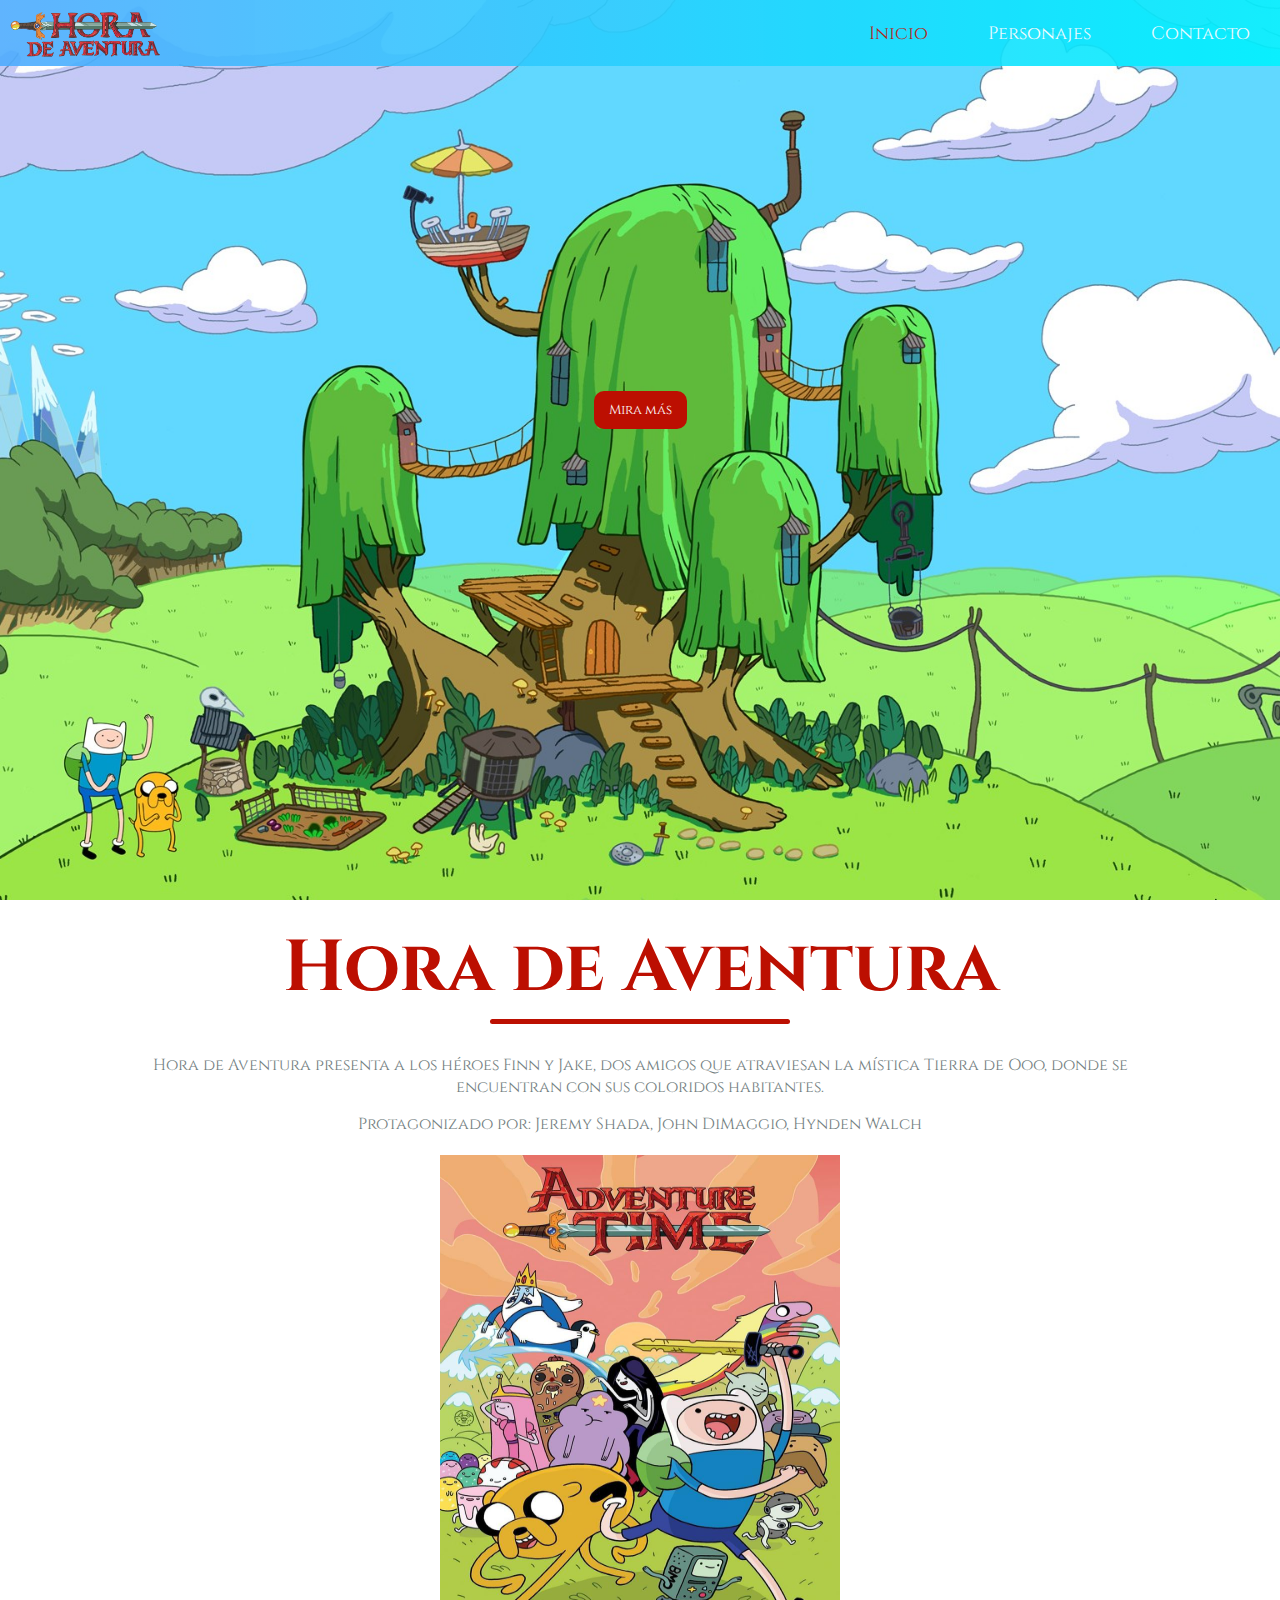
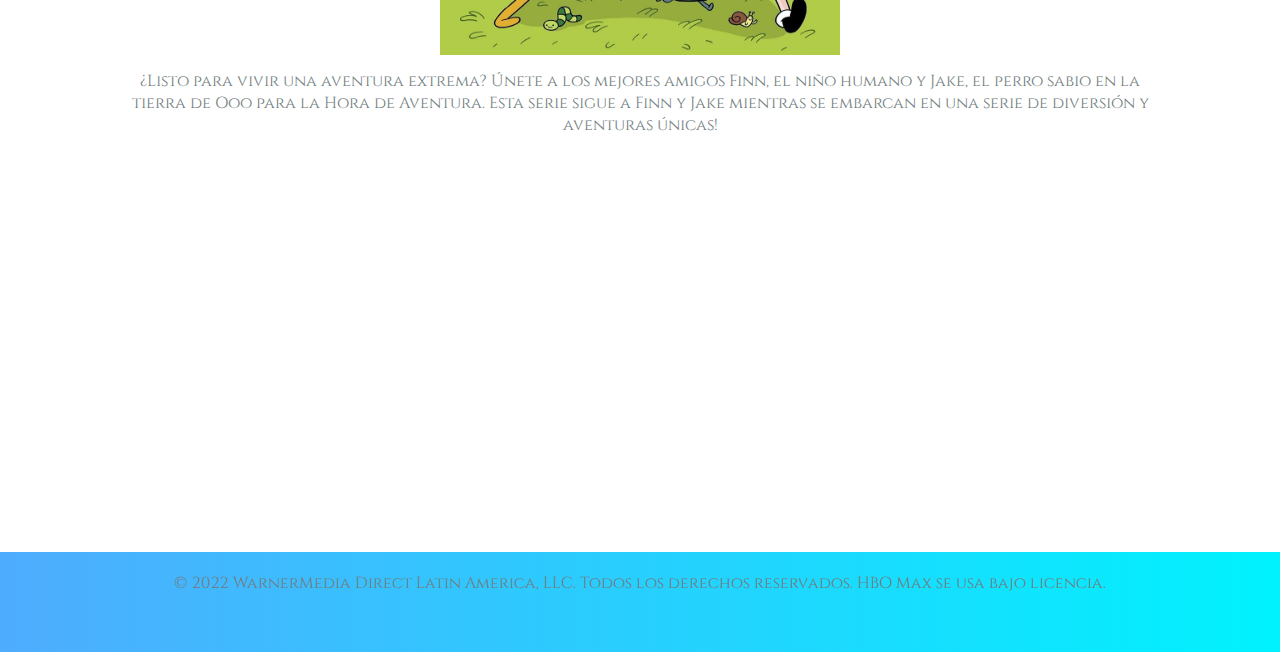
<file: index.html>
<!DOCTYPE html>
<html lang="en">
<head>
    <meta charset="UTF-8">
    <meta http-equiv="X-UA-Compatible" content="IE=edge">
    <meta name="viewport" content="width=device-width, initial-scale=1.0">
    <link rel="stylesheet" href="css/index.css">
    <title>Adventure Time</title>
</head>
<body>
    <!--navbar-->
    <nav class="navbar">
        <a href=""><img class="logo" src="images/logo.png" alt="logo"></a>
        <ul class="nav-links">
            <li><a class="active" href="#">Inicio</a></li>
            <li><a href="./pages/personajes.html">Personajes</a></li>
            <li><a href="./pages/contacto.html">Contacto</a></li>
        </ul>
    </nav>
    <!--final navbar-->

    <!--header y title-->
    <header>
        <div class="header-content">
            <a href="https://youtube.com/playlist?list=PLUHTs3leiuTB6dP00kLkgHfUfR51nc5hg" target="_blank"><button class="ctn">Mira más</button></a>
        </div>
    </header>
    <!--final de header y title-->
    
    <!--inicio main-->
    <section class="main">
        <div class="tittle">
            <h1>Hora de Aventura</h1>
            <div class="line"></div>
        </div>
        <div class="row">
            <div class="col">
                <p>Hora de Aventura presenta a los héroes Finn y Jake, dos amigos que atraviesan la mística Tierra de Ooo, donde se encuentran con sus coloridos habitantes.</p>
                <p>Protagonizado por: Jeremy Shada, John DiMaggio, Hynden Walch</p>
                <img class="img" src="./images/image1.jpg" alt="">
                <p>¿Listo para vivir una aventura extrema? Únete a los mejores amigos Finn, el niño humano y Jake, el perro sabio en la tierra de Ooo para la Hora de Aventura. Esta serie sigue a Finn y Jake mientras se embarcan en una serie de diversión y aventuras únicas!</p>
                <p><iframe width="560" height="315" src="https://www.youtube.com/embed/6KLsF80Ctzc" title="YouTube video player" frameborder="0" allow="accelerometer; autoplay; clipboard-write; encrypted-media; gyroscope; picture-in-picture" allowfullscreen></iframe></a>
            </div>
        </div>
    </section>
    <!--final main-->

    <!--parte final-->
    <section class="footer">
        <p>© 2022 WarnerMedia Direct Latin America, LLC. Todos los derechos reservados. HBO Max se usa bajo licencia.</p>
    </section>
</body>
</html>
</file>
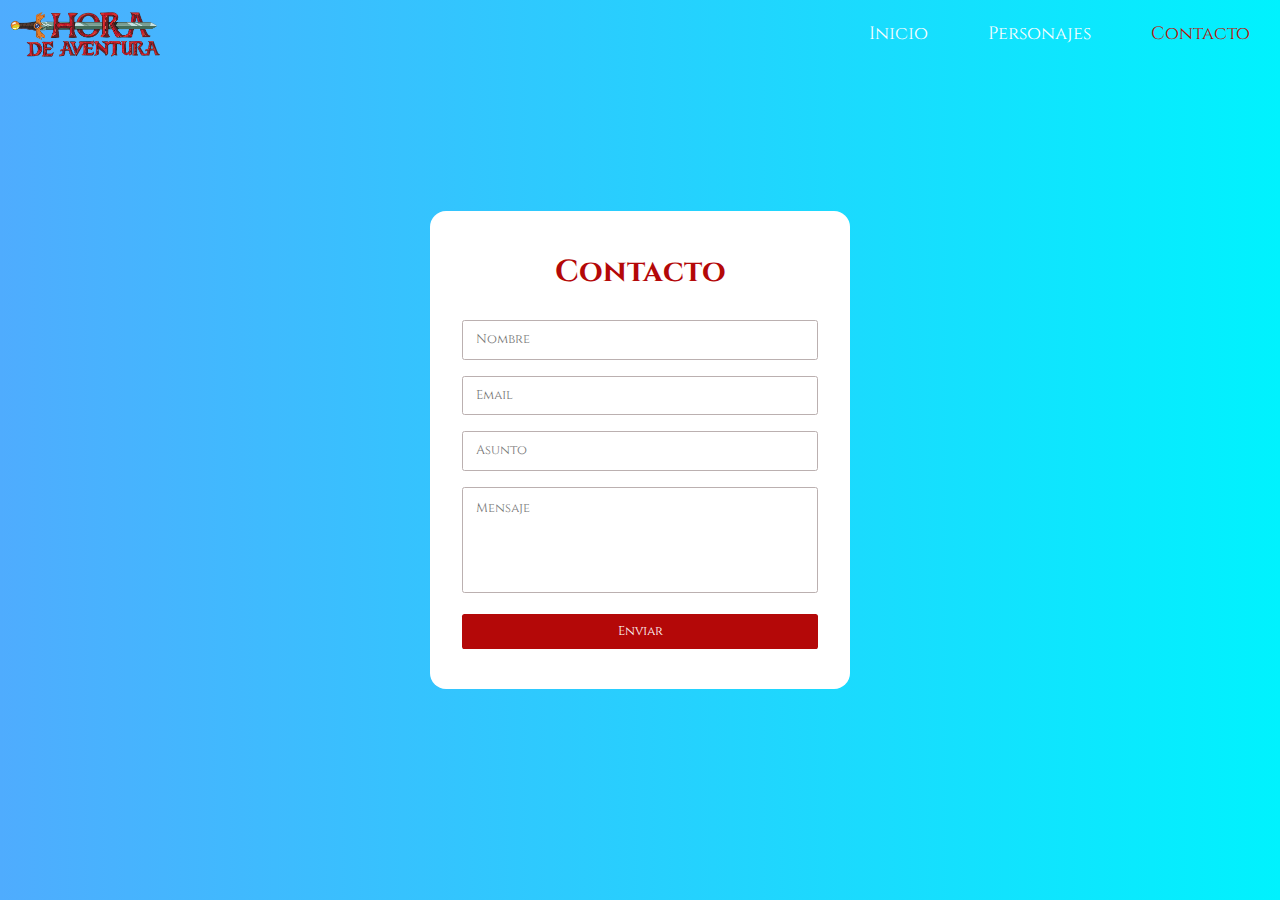
<file: pages/contacto.html>
<!DOCTYPE html>
<html lang="en">
<head>
    <meta charset="UTF-8">
    <meta http-equiv="X-UA-Compatible" content="IE=edge">
    <meta name="viewport" content="width=device-width, initial-scale=1.0">
    <link rel="stylesheet" href="../css/contacto.css">
    <title>Contacto</title>
</head>
<body>
    <!--navbar-->
    <nav class="navbar">
        <a href="../index.html"><img class="logo" src="../images/logo.png" alt="logo"></a>
        <ul class="nav-links">
            <li><a href="../index.html">Inicio</a></li>
            <li><a href="./personajes.html">Personajes</a></li>
            <li><a class="active" href="./contacto.html">Contacto</a></li>
        </ul>
    </nav>
    <!--final navbar-->

    <!--inicio form-->
    <form class="form">
        <div class="form-container">
            <h2 class="form-title">Contacto</h2>
            <input type="text" class="form-input" placeholder="Nombre">
            <input type="email" class="form-input" name="" id="" placeholder="Email">
            <input type="text" class="form-input" placeholder="Asunto">
            <textarea class="form-input form-input-message" placeholder="Mensaje"></textarea>
            
            <input type="submit" class="form-cta" value="Enviar">
        </div>
    </form>
    <!--fin form-->
</body>
</html>
</file>
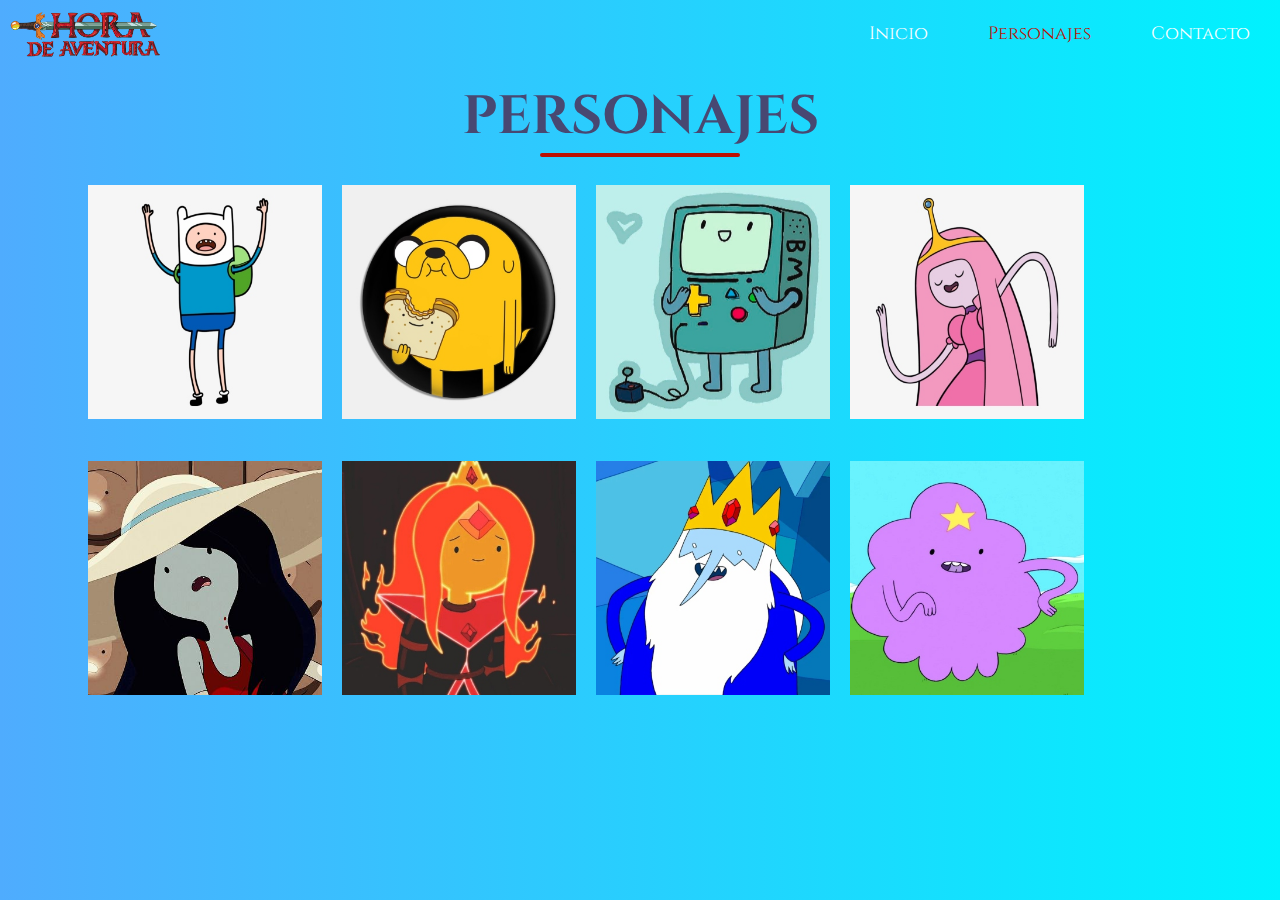
<file: pages/personajes.html>
<!DOCTYPE html>
<html lang="en">
<head>
    <meta charset="UTF-8">
    <meta http-equiv="X-UA-Compatible" content="IE=edge">
    <meta name="viewport" content="width=device-width, initial-scale=1.0">
    <link rel="stylesheet" href="../css/personajes.css">
    <title>Personajes</title>
</head>
<body>
    <!--navbar-->
    <nav class="navbar">
        <a href="../index.html"><img class="logo" src="../images/logo.png" alt="logo"></a>
        <ul class="nav-links">
            <li><a href="../index.html">Inicio</a></li>
            <li><a class="active" href="./personajes.html">Personajes</a></li>
            <li><a href="./contacto.html">Contacto</a></li>
        </ul>
    </nav>
    <!--final navbar-->

    <!--inicio section characters-->
    <section class="characters">
        <div class="row">
            <div class="col content-col">
                <h1>PERSONAJES</h1>
                <div class="line"></div>
            </div>
            <div class="images">
                <a href="https://acortar.link/bqH30I" target="_blank"><img src="../images/image2.jpg" alt="Finn"></a>
                <a href="https://acortar.link/XvEdAs" target="_blank"><img src="../images/image3.jpg" alt="HJake"></a>
                <a href="https://acortar.link/GsrdpO" target="_blank"><img src="../images/image4.jpg" alt="Beemo"></a>
                <a href="https://acortar.link/ofDOQF" target="_blank"><img src="../images/image5.jpg" alt="Dulce princesa"></a>
                <a href="https://acortar.link/Q1XTqU" target="_blank"><img src="../images/image6.jpg" alt="Marceline"></a>
                <a href="https://acortar.link/8FrfXM" target="_blank"><img src="../images/image7.jpg" alt="Princesa Flama"></a>
                <a href="https://acortar.link/Il9yjV" target="_blank"><img src="../images/image8.jpg" alt="Rey helado"></a>
                <a href="https://acortar.link/InmSL7" target="_blank"><img src="../images/imagen9.jpg" alt="Princesa Grumosa"></a>
            </div>    
        </div>
    </section>
    <!--final section characters-->
</body>
</html>
</file>
<file: css/index.css>
@import url('https://fonts.googleapis.com/css2?family=Cinzel:wght@700&display=swap');

/*Configurar toda la página*/
*{
    margin: 0;
    padding: 0;
    box-sizing: border-box;
    font-family: 'Cinzel', sans-serif;
}

/*configuraciones generales*/
a{
    text-decoration: none;
}

ul{
    list-style: none;
}

body html{
    overflow-x: hidden;
}

section{
    width: 80%;
    margin: 80px auto;
}
/*final de configuraciones generales*/

/*inico de navbar*/
.navbar{
    position: absolute;
    top: 0;
    left: 0;
    display: flex;
    width: 100%;
    justify-content: space-between;
    background-image: linear-gradient(to right, #4facfe 0%, #00f2fe 100%);
    opacity: 0.9;
}

.logo{
    height: 60px;
    padding: 10px;
    padding-bottom: 2px;
}

.nav-links{
    display: flex;
    align-items: center;
}

.nav-links li{
    margin: 0 30px;    
}

.nav-links a{
    font-size: 18px;
    color: #FDFEFE;
}

.nav-links li a.active{
    color:#BC0F01;
}

.nav-links li a:hover{
    color: #BC0F01;
}
/*final del navbar*/

/*header  y titulos*/
header{
    width: 100vw;
    height: 100vh;
    background-image: url(../images/fondo.jpg);
    background-position: bottom;
    background-size: cover;
    display: flex;
    align-items: center;
    justify-content: center;
}

.header-content{
    margin-bottom: 80px;
    color: #B40808;
    text-align: center;
}

.ctn{
    padding: 10px 15px;
    background-color: #BC0F01;
    border: none;
    border-radius: 10px;
    color: #FDFEFE;
}

button:hover{
    color: black;
    border: 2px solid black;
}
/*final de header y titulos*/

/*inicio main*/
.tittle{
    text-align: center;
    font-size: 4vmin;
    color: #BC0F01;
}

.row .col{
    display: block;
    align-self: center;
}

.main .row{
    margin-top: 30px;
}

.line{
    width: 300px;
    height: 5px;
    background: #BC0F01;
    margin: 2px auto;
    border-radius: 5px;
}

.col p{
    color: #717D7E;
    margin-top: 15px;
    text-align: center;
}

.main {
    margin-top: 20px;
}

.img{
    width: 400px;
    height: 500px;
    margin-top: 20px;
    display: block;
    margin-left: auto;
    margin-right: auto;
}
/*final main*/

/*inicio footer*/
.footer{
    width: 100%;
    height: 100px;
    padding: 20px 80px;
    margin: 0;
    background-image: linear-gradient(to right, #4facfe 0%, #00f2fe 100%);
    text-align: center;
}

.footer p{
    color: #717D7E;
    text-align: center;
}
/*final footer*/
</file>
<file: css/contacto.css>
@import url('https://fonts.googleapis.com/css2?family=Cinzel:wght@700&display=swap');

/*Configurar toda la página*/
*{
    margin: 0;
    padding: 0;
    box-sizing: border-box;
    font-family: 'Cinzel', sans-serif;
}

/*configuraciones generales*/
a{
    text-decoration: none;
}

ul{
    list-style: none;
}

body {
    background-image: linear-gradient(to right, #4facfe 0%, #00f2fe 100%);
    min-height: 100vh;
    width: 100%;
    display: flex;
}
/*final de configuraciones generales*/

/*inico de navbar*/
.navbar{
    position: absolute;
    top: 0;
    left: 0;
    display: flex;
    width: 100%;
    justify-content: space-between;
}

.logo {
    height: 60px;
    padding: 10px;
    padding-bottom: 2px;
    list-style: none;
}

.nav-links{
    display: flex;
    align-items: center;
}

.nav-links li{
    margin: 0 30px;    
}

.nav-links a{
    font-size: 18px;
    color: #FDFEFE;
}

.nav-links li a.active{
    color:#BC0F01;
}

.nav-links li a:hover{
    color: #BC0F01;
}
/*final del navbar*/

/*inicio de formulario*/
form {
    background-color: #fff;
    width: 100%;
    margin: auto;
    max-width: 420px;
    border-radius: 1em;
    padding: 2.5em 2em;
}

.form-container{
    width: 100%;
    display: grid;
    gap: 1em;
    grid-auto-columns: 100%;
}

.form-title{
    text-align: center;
    font-size: 1.9em;
    margin-bottom: .4em;
}

.form-input{
    font-size: .8rem;
    padding: .8em 1em;
    outline: none;
    border: none;
    border: 1px solid #bbb0b0;
    border-radius: 0.2em;
}

.form-input-message{
    resize: none;
    padding: 1em 1em;
    padding-bottom: 4.5em;
    margin-bottom: .4em;
}

.form-cta{
    font-size: .8em;
    background-color: #B40808;
    color: #FFF;
    border: none;
    font-weight: 300;
    padding: .7em 0;
    border-radius: .2em;
    cursor: pointer;
}

h2{
    color: #B40808;
}
/*fin de formulario*/
</file>
<file: css/personajes.css>
@import url('https://fonts.googleapis.com/css2?family=Cinzel:wght@700&display=swap');

/*Configurar toda la página*/
*{
    margin: 0;
    padding: 0;
    box-sizing: border-box;
    font-family: 'Cinzel', sans-serif;
}

/*configuraciones generales*/
a{
    text-decoration: none;
}

ul{
    list-style: none;
}

body {
    background-image: linear-gradient(to right, #4facfe 0%, #00f2fe 100%);
    min-height: 100vh;
    width: 100%;
    display: flex;
}
/*final de configuraciones generales*/

/*inico de navbar*/
.navbar{
    position: absolute;
    top: 0;
    left: 0;
    display: flex;
    width: 100%;
    justify-content: space-between;
}

.logo{
    height: 60px;
    padding: 10px;
    padding-bottom: 2px;
    list-style: none;
}

.nav-links{
    display: flex;
    align-items: center;
}

.nav-links li{
    margin: 0 30px;    
}

.nav-links a{
    font-size: 18px;
    color: #FDFEFE;
}

.nav-links li a.active{
    color:#BC0F01;
}

.nav-links li a:hover{
    color: #BC0F01;
}
/*final del navbar*/

/*inicio section characters*/
.characters {
    width: 100%;
    padding: 80px;
}

div > div > a > img {
    width: 250px;
    margin-top: 20px;
    padding: 8px;
}

.images img:hover{
    background-color: #BC0F01;
}

.content-col h1{
    font-size: 6vmin;
    color: #484872;
    text-align: center;
}

.line{
    width: 200px;
    height: 4px;
    background: #BC0F01;
    margin: auto;
    border-radius: 3px;
}
/*final section characters*/
</file>
